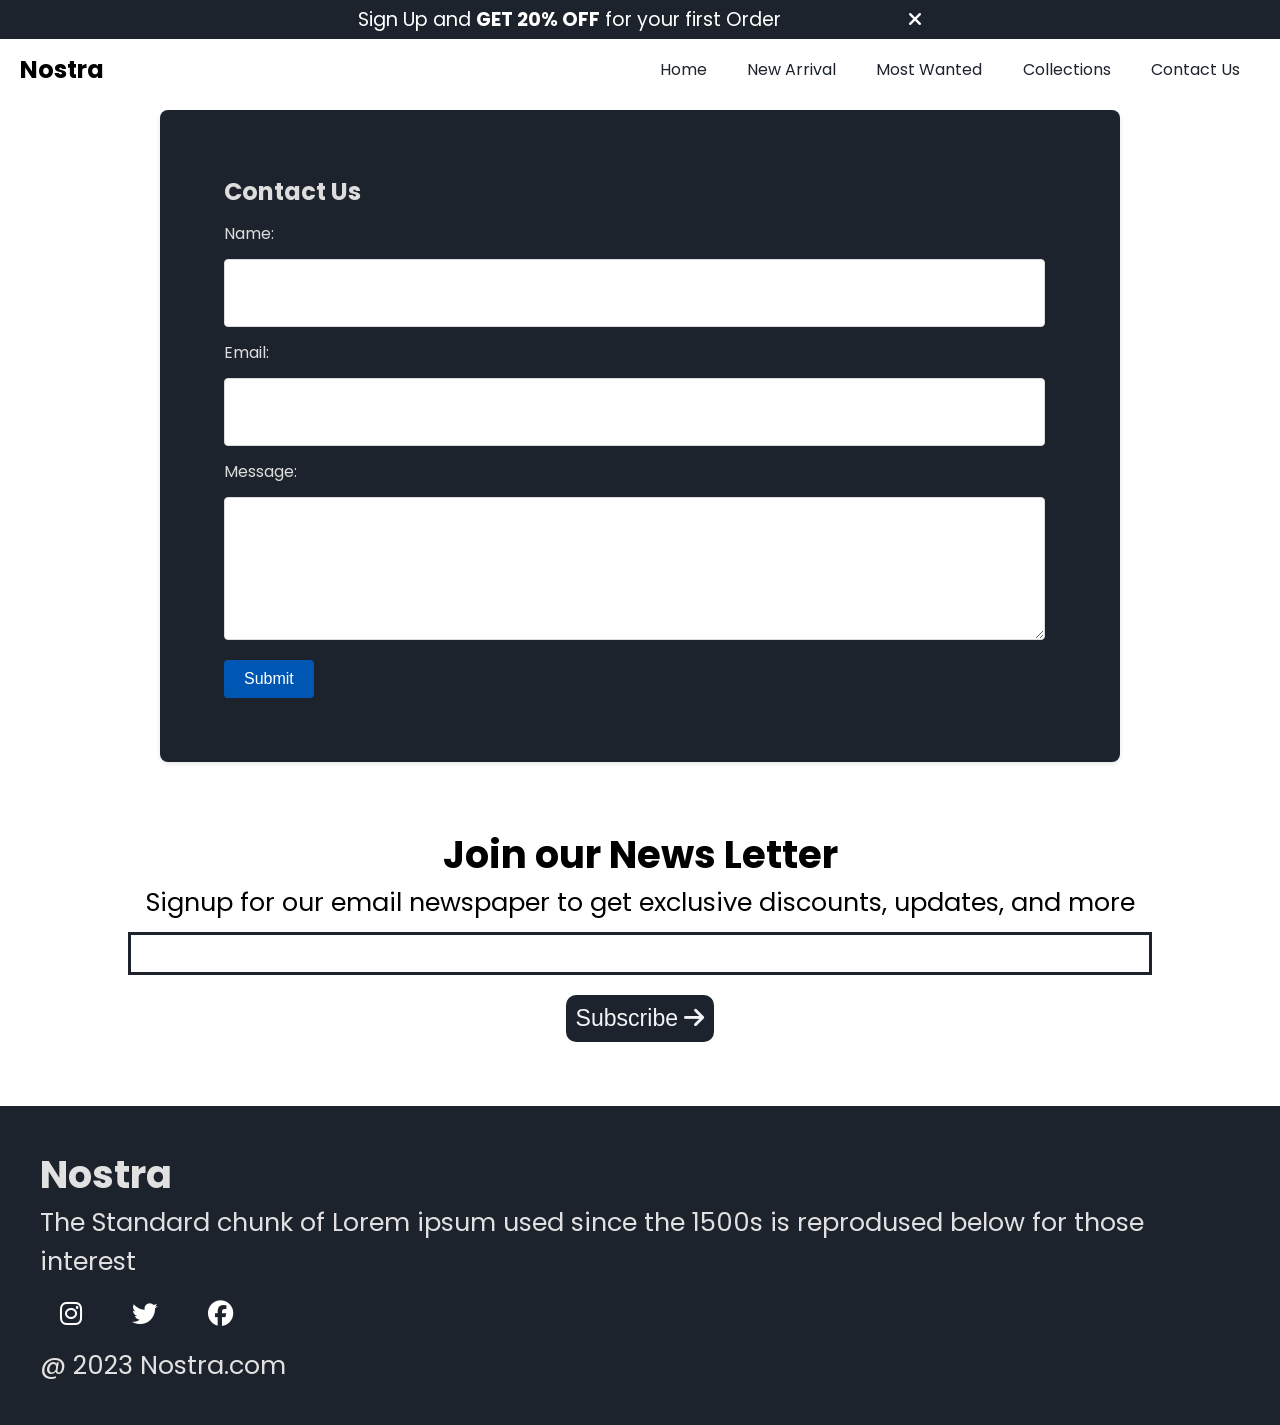
<file: contact.html>
<!DOCTYPE html>
<html lang="en">

<head>
    <meta charset="UTF-8">
    <meta name="viewport" content="width=device-width, initial-scale=1.0">
    <title>Contact</title>

    <!--Link CSS File-->
    <link rel="stylesheet" href="./Style.css">
    <!--Link Google Fonts-->
    <link rel="preconnect" href="https://fonts.googleapis.com">
    <link rel="preconnect" href="https://fonts.gstatic.com" crossorigin>
    <link href="https://fonts.googleapis.com/css2?family=Poppins:wght@400;500;700&display=swap" rel="stylesheet">

    <!--Link Font Awesome-->
    <link rel="stylesheet" href="https://cdnjs.cloudflare.com/ajax/libs/font-awesome/6.4.2/css/all.min.css">

    <!-- Style Css -->
    <link rel="stylesheet" src="./Style.css">
</head>

<body>
    <!-- Offer Bar -->
    <div class="offer-bar" id="offer-bar">
        <p id="offer-bar__desc">Sign Up and
            <b>GET 20% OFF</b>
            for your first Order
        </p>
        <i onclick="xmark()" style="margin-left: 10%; cursor: pointer;" class="fa-solid fa-xmark"></i>
    </div>

    <!-- Navbar -->
    <nav class="navbar">
        <h1>Nostra</h1>
        <div class="navbar-menu">
            <i id="navbar-menu-activate" class="fa-solid fa-bars" style="color: rgb(0, 0, 0);"></i>
        </div>
        <div class="navbar-links">
            <p><a href="./index.html">Home</a></p>
            <p><a href="#new-arrival">New Arrival</a></p>
            <p><a href="#most-wanted">Most Wanted</a></p>
            <p><a href="./collection.html">Collections</a></p>
            <p><a href="./contact.html">Contact Us</a></p>

        </div>
    </nav>

    <!-- Side Navbar -->
    <nav class="side-navbar">

        <div class="side-navbar-links">
            <p><a href="./index.html">Home</a></p>
            <p><a href="#new-arrival">New Arrival</a></p>
            <p><a href="#most-wanted">Most Wanted</a></p>
            <p><a href="./collection.html">Collections</a></p>
            <p><a href="./contact.html">Contact Us</a></p>
        </div>
        <p><i id="side-navbar-close" class="fa-solid fa-xmark"></i></p>
    </nav>

    <!-- Contact Form -->
    <div class="contact-form">
        <h2>Contact Us</h2>
        <form action="#" method="post">
            <label for="name">Name:</label>
            <input type="text" id="name" name="name" required>

            <label for="email">Email:</label>
            <input type="text" id="email" name="email" required>

            <label for="message">Message:</label>
            <textarea id="message" name="message" required></textarea>

            <input type="submit" value="Submit">
        </form>
    </div>

    <!-- News -->
    <div class="news">
        <h2>Join our News Letter</h2>
        <p>Signup for our email newspaper to get exclusive discounts, updates, and more</p>
        <input type="search">
        <button>Subscribe <i class="fa-solid fa-arrow-right"></i></button>
    </div>

    <!-- Footer -->
    <div class="footer">
        <h2>Nostra</h2>
        <p>The Standard chunk of Lorem ipsum used since the 1500s is reprodused below for those interest</p>
        <div>
            <i class="icon fa-brands fa-instagram" style="color: #ffffff;"></i>
            <i class="icon fa-brands fa-twitter" style="color: #ffffff;"></i>
            <i class="icon fa-brands fa-facebook" style="color: #ffffff;"></i>
        </div>
        <p class="subtitle">@ 2023 Nostra.com</p>
    </div>



</body>

</html>
</file>
<file: Style.css>
* {
    margin: 0;
    padding: 0;
}

body {
    font-family: "Poppins";
}

/* offer-bar */
.offer-bar {
    display: flex;
    justify-content: center;
    align-items: center;
    background-color: #1D232C;
    color: white;
    padding: 5px;
    font-size: 1.5vw;
}

/* Navbar */
.navbar {
    display: flex;
    justify-content: space-between;
    align-items: center;
    padding-left: 20px;
    padding-right: 20px;
    padding-top: 1vw;
    padding-bottom: 1vw;
    position: sticky;
    top: 0px;
    z-index: 10;
    background-color: white;
}

.navbar-menu {
    display: none;
}

.navbar-links {
    display: flex;
    font-size: 16px;
    justify-content: space-around;
    align-items: center;
    width: 50%;
}

.navbar-links a {
    text-decoration: none;
    color: #1D232C;
}

.navbar-links a:hover {
    text-decoration: underline;
}

.side-navbar {
    display: flex;
    justify-content: space-between;
    padding: 20px;
    background-color: #1D232C;
    color: white;
    position: fixed;
    top: 0;
    left: 0;
    width: 50%;
    height: 100%;
    margin-left: -60%;
    transition-duration: 1s;
    z-index: 10;
}

.side-navbar-links {
    margin-top: 20px;
}

.side-navbar-links p {
    margin-bottom: 30px;
}

.side-navbar-links a {
    text-decoration: none;
    color: white;
    font-size: 16px;
}

.side-navbar-links a:hover {
    text-decoration: underline;
}

.container {
    padding-left: 15px;
    padding-right: 15px;
}

.slider {
    overflow: hidden;
    display: flex;
    position: relative;
    width: 100%;
    border-radius: 5px;

}

.slider-leftBtn {
    position: absolute;
    top: 35%;
    left: 4%;
}

.slider-leftBtn i {
    font-size: 10vw;
}

.slider-rightBtn {
    position: absolute;
    top: 35%;
    right: 4%;
}

.slider-rightBtn i {
    font-size: 10vw;
}



.slider-content {
    position: absolute;
    top: 20%;
    text-align: center;
    width: 100%;
    color: white;
}

.slider-content h1 {
    font-size: 5vw;
}

.slider-content button {
    padding-left: 20px;
    padding-right: 20px;
    padding-top: 10px;
    padding-bottom: 10px;
    margin-top: 10px;
    color: #1D232C;
}

.slider-img-container {
    display: flex;
    transition: 2s;
}

.slider-img-container img {
    width: 100vw;
    flex-shrink: 0;
}

/* Brands */
.brand {
    margin-top: 63px;
}

.brand__name {
    margin-top: 2vw;
    display: flex;
    justify-content: space-between;
    align-items: center;
}

.brand-item {
    align-items: center;
}

.brand-item img {
    width: 5vw;
}

.brand-item p {
    font-size: 2vw;
}

.services {
    margin-top: 5vw;

}

.services__s1 {
    margin-bottom: 2vw;
    display: flex;
    justify-content: space-between;
    align-items: center;
    font-size: 1.5vw;

}

.services__s2 {
    display: flex;
    justify-content: space-between;
    align-items: center;
    gap: 10px;
    font-size: 1vw;
}

.services__s2 div {
    border-radius: 5px;
    background-color: #F2F4F7;
    padding: 10px;
}

.services__s2 i {
    font-size: 3vw;
    margin-bottom: 10px;
}

.new-arrival {
    margin-top: 5vw;
}

.new-arrival h2 {
    margin-top: 2vw;
}

.new-arrival__container {
    display: flex;
    justify-content: space-between;

}

.new-arrival__product {
    position: relative;
}

.new-arrival__product img {
    border-radius: 2%;
}

.overlay {
    border-radius: 2%;
    width: 100%;
    height: 100%;
    background-color: black;
    position: absolute;
    top: 0;
    z-index: 2;
    opacity: 0.6;
}

.new-arrival__product button {
    padding-left: 10%;
    padding-right: 10%;
    padding-top: 5%;
    padding-bottom: 5%;
    margin-top: 10px;
    font-size: 1.2vw;
    color: #1D232C;
    border-radius: 10px;
    position: absolute;
    border: none;
    top: 50%;
    left: 18%;
    z-index: 2;
}

.most-wanted {
    margin-top: 5vw;
}

.most-wanted__sec {
    display: flex;
    justify-content: space-between;
    scroll-behavior: smooth;
    overflow-x: scroll;
    gap: 20px;
}

.most-wanted__sec::-webkit-scrollbar {
    appearance: none;
}

.most-wanted__container {
    position: relative;
}

.sale {
    font-size: 2vw;
    background-color: red;
    color: white;
    padding-left: 10px;
    padding-right: 10px;
    border-radius: 10%;
    position: absolute;
    top: 3px;
    left: 3px;
}

.like {
    width: 15%;
    position: absolute;
    bottom: 12%;
    right: 5%;
}

.like-red {
    display: none;
    width: 17%;
    position: absolute;
    bottom: 11%;
    right: 4%;
}

.limited-offer {
    display: flex;
    justify-content: center;
    align-items: center;
    background-color: #1D232C;
    color: #E2E1E1;
    padding: 20px;
    font-size: 2vw;
}

.limited-offer__s1 img {
    width: 100%;
    height: 100%;
}

.limited-offer__s2 {
    padding: 5%;
}

.limited-offer__s2 button {
    padding-left: 5%;
    padding-right: 5%;
    padding-top: 2.5%;
    padding-bottom: 2.5%;
    margin-top: 10px;
    font-size: 1.2vw;
    color: #1D232C;
    border-radius: 10px;
    border: none;
}

.news {
    font-size: 2vw;
    margin-top: 5vw;
    display: flex;
    flex-direction: column;
    justify-content: center;
    align-items: center;
}

.news input {
    padding: 11px;
    width: 80vw;
    margin-top: 10px;
    margin-bottom: 10px;
    border: solid #1D232C 3px;
}

.news input:focus {
    outline: none;
}

.news button {
    margin-top: 10px;
    font-size: 1.8vw;
    color: #f2f4f7;
    background-color: #1D232C;
    border-radius: 10px;
    border: none;
    padding: 10px
}

.footer {
    font-size: 2vw;
    margin-top: 5vw;
    padding: 40px;
    background-color: #1D232C;
    color: #E2E1E1;
    box-sizing: border-box;
}

.footer div {
    display: flex;
    gap: 50px;
    align-items: center;
    flex-wrap: wrap;
    padding: 20px;
}

/* initial-scroll-animate and reveal-scroll-animate */

.initial-scroll-animate {

    transition: 3s;
}

.reveal-scroll-animate {
    opacity: 0;
}

/* Collection Section */
.contain{
    display: flex;
    padding: 10px;
    
}

.filterSec{
    flex-basis: 25%;
    position: relative;
    font-size: 2vw;

}

.productSec{
    flex-basis: 75%;
    position: relative;
}

.vertical-line{
    border: none;
    border-left: solid #1D232C 3px;
    height: 100%;
    margin:0 20px;
    position: absolute;
    top:0;
    right:0;

}

.filerSec-occasion, .filterSec-colors, .filterSec-arrivals{
    margin-top: 2vw;
    margin-bottom: 10px;
}

.products{
    margin-top: 2vw;
    display: flex;
    flex-wrap: wrap;
    justify-content: space-between;
    font-size: 1vw;
}


.navSearch{
    border : solid black 1px;
    border-radius: 10px;
    display: flex;
    padding: 10px;
}

.navSearch input{
    border: none;
}

.contact-form {
    background-color: #1D232C;
    color: #dddddd;
    border-radius: 8px;
    box-shadow: 0 2px 4px rgba(0, 0, 0, 0.1);
    width: 60vw;
    margin: auto;
    padding: 5vw;
    padding-right: 10vw;
    margin-top: 10px;
}

.contact-form h2 {
    margin-bottom: 1vw;

}

.contact-form label {
    display: block;
    margin-bottom: 1vw;

}

.contact-form input[type="text"],
.contact-form textarea {
    width: 100%;
    padding: 2vw;
    border: 1px solid #dddddd;
    border-radius: 4px;
    margin-bottom: 1vw;
    font-size: 1vw;

}

.contact-form textarea {
    resize: vertical;
    height: 10vh;
}

.contact-form input[type="submit"] {

    color: #ffffff;
    border: none;
    border-radius: 4px;
    padding: 10px 20px;
    cursor: pointer;
    font-size: 16px;
    background-color: #0056b3;
}

.contact-form input[type="submit"]:hover {
    background-color: #0056b3;
}

/* @media queries */
@media screen and (max-width:900px) {
    .navbar-menu {
        display: block;
    }

    .navbar-links {
        display: none;
    }

}
</file>
